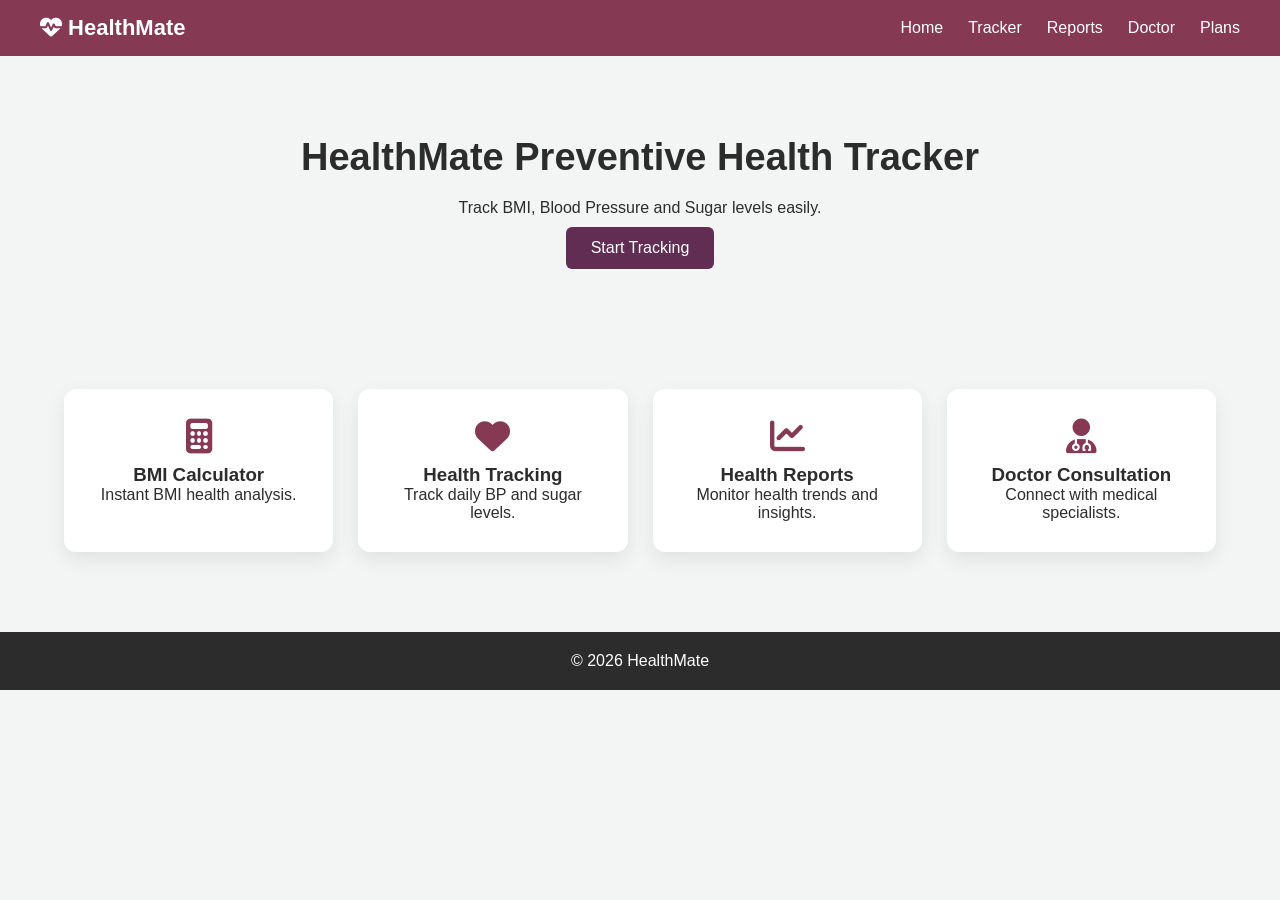
<file: index.html>
<!DOCTYPE html>
<html>

<head>

<!-- Page Title -->
<title>HealthMate</title>

<!-- Responsive Design -->
<meta name="viewport" content="width=device-width, initial-scale=1.0">

<meta charset="UTF-8">

<!-- External CSS -->
<link rel="stylesheet" href="style.css">

<!-- Font Awesome Icons -->
<link rel="stylesheet"
href="https://cdnjs.cloudflare.com/ajax/libs/font-awesome/6.5.0/css/all.min.css">

<!-- External JavaScript -->
<script src="script.js"></script>

</head>

<body>

<!-- Navigation Bar -->
<nav class="navbar">

<!-- Logo -->
<div class="logo">
<i class="fa-solid fa-heart-pulse"></i> HealthMate
</div>

<!-- Navigation Links -->
<ul class="nav-links">
<li><a href="index.html">Home</a></li>
<li><a href="tracker.html">Tracker</a></li>
<li><a href="reports.html">Reports</a></li>
<li><a href="doctor.html">Doctor</a></li>
<li><a href="plans.html">Plans</a></li>
</ul>

</nav>


<!-- Hero Section -->
<section class="hero">

<h1>HealthMate Preventive Health Tracker</h1>

<p>Track BMI, Blood Pressure and Sugar levels easily.</p>

<!-- Call To Action Button -->
<a href="tracker.html" class="btn">
Start Tracking
</a>

</section>


<!-- Feature Cards Section -->
<div class="container">

<div class="grid">

<!-- BMI Calculator Feature -->
<div class="card">
<i class="fa-solid fa-calculator"></i>
<h3>BMI Calculator</h3>
<p>Instant BMI health analysis.</p>
</div>

<!-- Health Tracking Feature -->
<div class="card">
<i class="fa-solid fa-heart"></i>
<h3>Health Tracking</h3>
<p>Track daily BP and sugar levels.</p>
</div>

<!-- Reports Feature -->
<div class="card">
<i class="fa-solid fa-chart-line"></i>
<h3>Health Reports</h3>
<p>Monitor health trends and insights.</p>
</div>

<!-- Doctor Consultation Feature -->
<div class="card">
<i class="fa-solid fa-user-doctor"></i>
<h3>Doctor Consultation</h3>
<p>Connect with medical specialists.</p>
</div>

</div>

</div>


<!-- Footer -->
<footer>
<p>© 2026 HealthMate</p>
</footer>

</body>
</html>
</file>
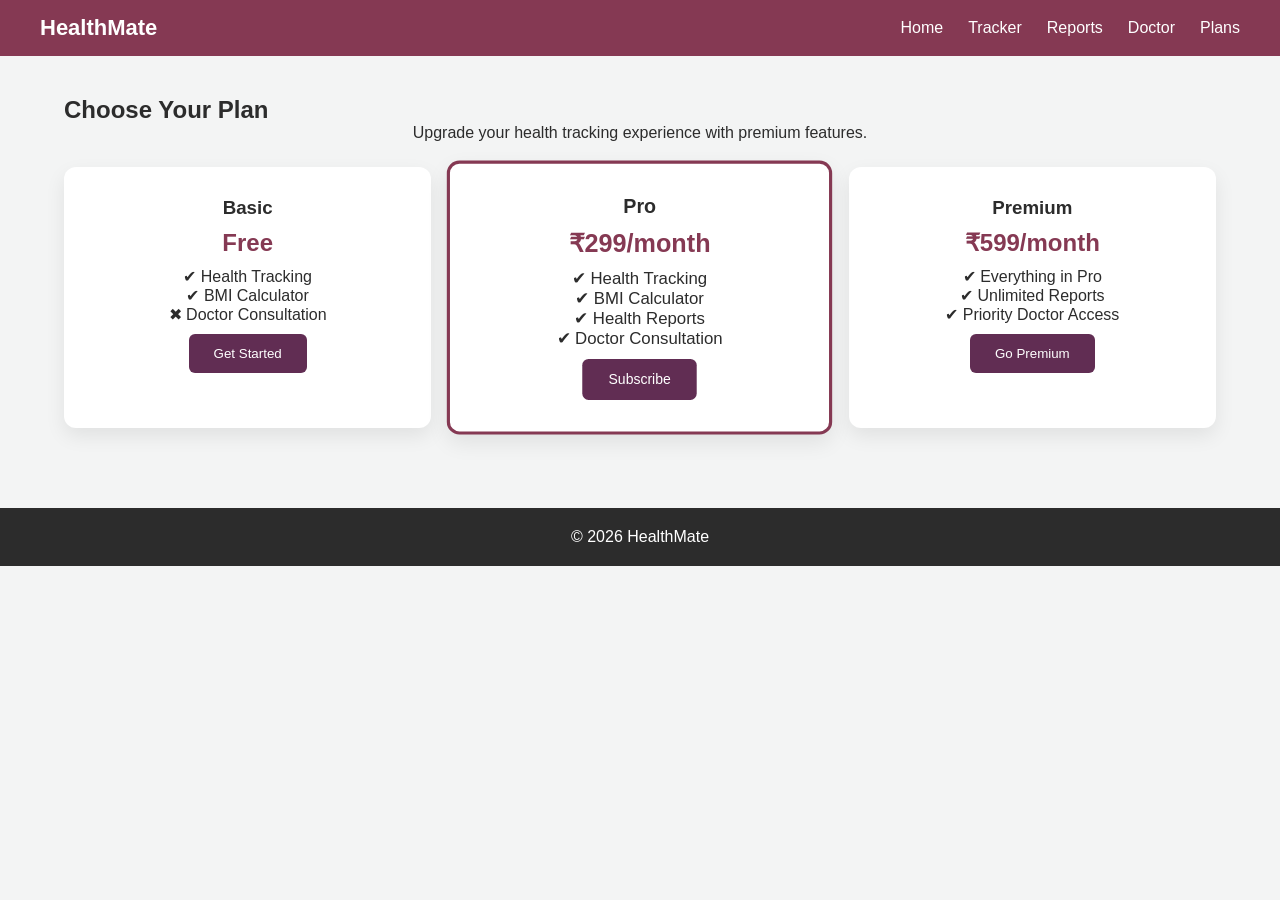
<file: plans.html>
<!DOCTYPE html>
<html>

<head>

<title>Subscription Plans</title>

<meta name="viewport" content="width=device-width, initial-scale=1.0">

<meta charset="UTF-8">

<link rel="stylesheet" href="style.css">

<script src="script.js"></script>

</head>

<body>

<!-- Navigation Bar -->
<nav class="navbar">

<div class="logo">HealthMate</div>

<ul class="nav-links">
<li><a href="index.html">Home</a></li>
<li><a href="tracker.html">Tracker</a></li>
<li><a href="reports.html">Reports</a></li>
<li><a href="doctor.html">Doctor</a></li>
<li><a href="plans.html">Plans</a></li>
</ul>

</nav>


<!-- Plans Section -->
<div class="container">

<h2>Choose Your Plan</h2>
<p style="text-align:center;margin-bottom:25px;">
Upgrade your health tracking experience with premium features.
</p>

<div class="grid">


<!-- Basic Plan -->
<div class="card plan">

<h3>Basic</h3>

<h2>Free</h2>

<p>✔ Health Tracking</p>
<p>✔ BMI Calculator</p>
<p>✖ Doctor Consultation</p>

<button class="btn" onclick="subscribePlan(this,'Basic')">
Get Started
</button>

</div>


<!-- Pro Plan -->
<div class="card plan highlight">

<h3>Pro</h3>

<h2>₹299/month</h2>

<p>✔ Health Tracking</p>
<p>✔ BMI Calculator</p>
<p>✔ Health Reports</p>
<p>✔ Doctor Consultation</p>

<button class="btn" onclick="subscribePlan(this,'Pro')">
Subscribe
</button>

</div>


<!-- Premium Plan -->
<div class="card plan">

<h3>Premium</h3>

<h2>₹599/month</h2>

<p>✔ Everything in Pro</p>
<p>✔ Unlimited Reports</p>
<p>✔ Priority Doctor Access</p>

<button class="btn" onclick="subscribePlan(this,'Premium')">
Go Premium
</button>

</div>


</div>

</div>


<!-- Footer -->
<footer>

<p>© 2026 HealthMate</p>

</footer>

</body>
</html>
</file>
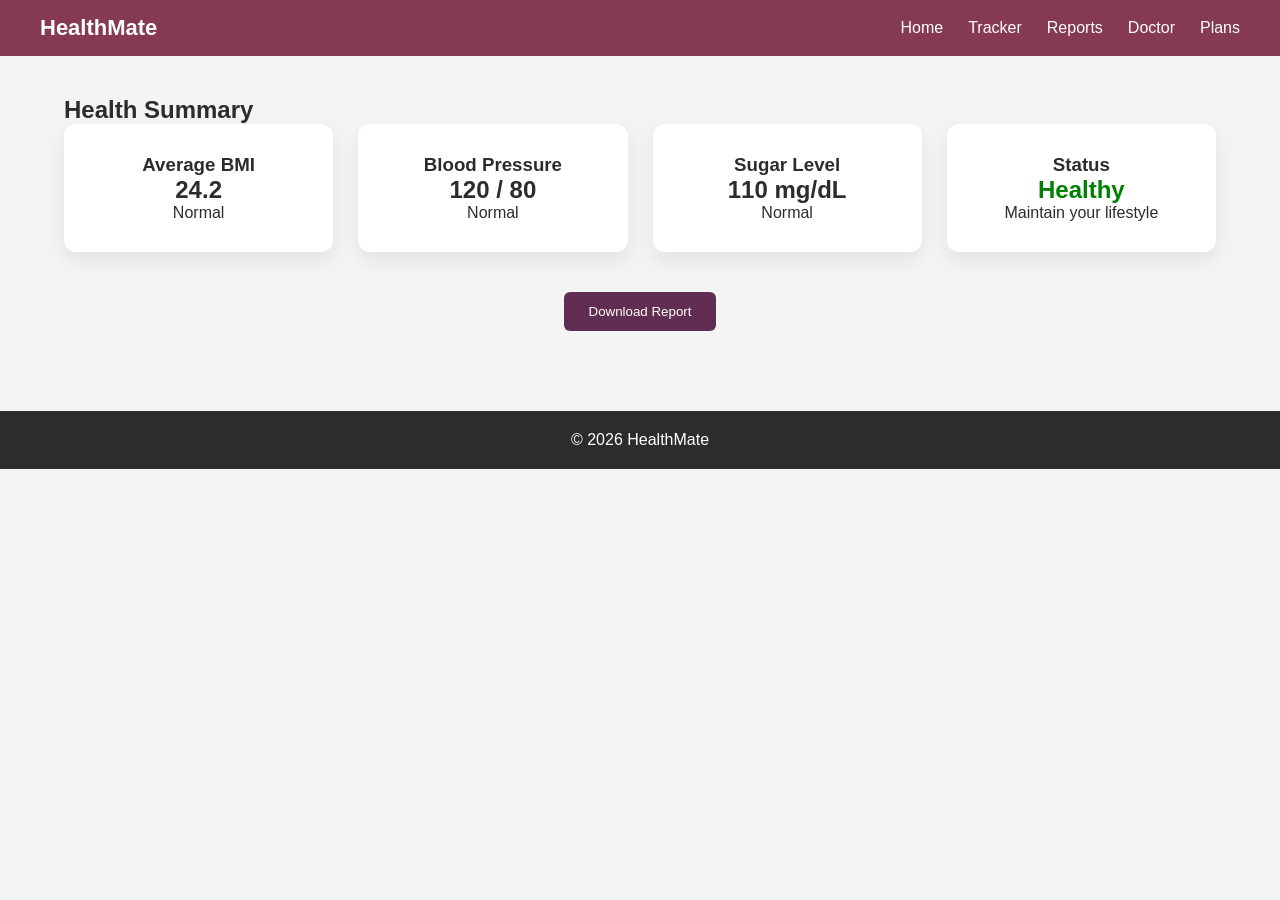
<file: reports.html>
<!DOCTYPE html>
<html>

<head>

<title>Health Reports</title>

<meta name="viewport" content="width=device-width, initial-scale=1.0">

<meta charset="UTF-8">

<link rel="stylesheet" href="style.css">

<script src="script.js"></script>

</head>

<body>

<!-- Navigation Bar -->
<nav class="navbar">

<div class="logo">HealthMate</div>

<ul class="nav-links">
<li><a href="index.html">Home</a></li>
<li><a href="tracker.html">Tracker</a></li>
<li><a href="reports.html">Reports</a></li>
<li><a href="doctor.html">Doctor</a></li>
<li><a href="plans.html">Plans</a></li>
</ul>

</nav>


<!-- Health Summary Dashboard -->
<div class="container">

<h2>Health Summary</h2>

<div class="grid">

<div class="card">
<h3>Average BMI</h3>
<h2>24.2</h2>
<p>Normal</p>
</div>

<div class="card">
<h3>Blood Pressure</h3>
<h2>120 / 80</h2>
<p>Normal</p>
</div>

<div class="card">
<h3>Sugar Level</h3>
<h2>110 mg/dL</h2>
<p>Normal</p>
</div>

<div class="card">
<h3>Status</h3>
<h2 style="color:green;">Healthy</h2>
<p>Maintain your lifestyle</p>
</div>

</div>

<!-- Download Report Button -->
<div style="text-align:center;margin-top:30px;">
<button class="btn" onclick="window.print()">
Download Report
</button>
</div>

</div>


<!-- Footer -->
<footer>
<p>© 2026 HealthMate</p>
</footer>

</body>
</html>
</file>
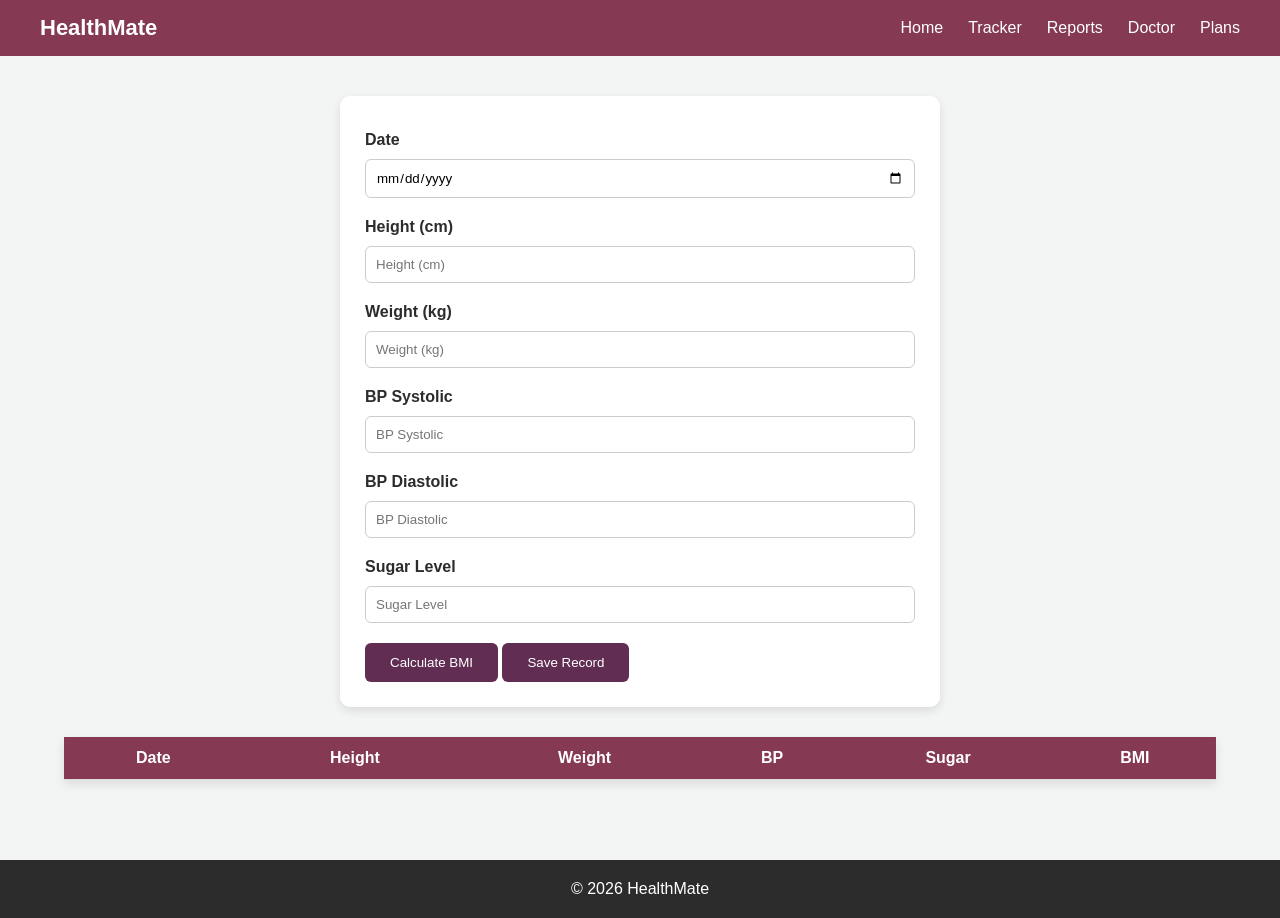
<file: tracker.html>
<!DOCTYPE html>
<html>

<head>

<title>Health Tracker</title>

<meta name="viewport" content="width=device-width, initial-scale=1.0">

<!-- External CSS -->
<link rel="stylesheet" href="style.css">

<!-- External JavaScript -->
<script src="script.js"></script>

</head>

<body>

<!-- Navigation Bar -->
<nav class="navbar">

<div class="logo">HealthMate</div>

<ul class="nav-links">
<li><a href="index.html">Home</a></li>
<li><a href="tracker.html">Tracker</a></li>
<li><a href="reports.html">Reports</a></li>
<li><a href="doctor.html">Doctor</a></li>
<li><a href="plans.html">Plans</a></li>
</ul>

</nav>


<!-- Health Input Form -->
<div class="container">

<form>

<!-- Date Input -->
<label for="date">Date</label>
<input type="date" id="date" required>

<!-- Height Input -->
<label for="height">Height (cm)</label>
<input type="number" id="height" placeholder="Height (cm)" required>

<!-- Weight Input -->
<label for="weight">Weight (kg)</label>
<input type="number" id="weight" placeholder="Weight (kg)" required>

<!-- Blood Pressure Inputs -->
<label for="sys">BP Systolic</label>
<input type="number" id="sys" placeholder="BP Systolic" required>

<label for="dia">BP Diastolic</label>
<input type="number" id="dia" placeholder="BP Diastolic" required>

<!-- Sugar Level -->
<label for="sugar">Sugar Level</label>
<input type="number" id="sugar" placeholder="Sugar Level" step="0.1" required>

<!-- BMI Calculation Button -->
<button type="button" onclick="calculateBMI()" class="btn">
Calculate BMI
</button>

<!-- Save Health Record -->
<button type="button" onclick="saveRecord()" class="btn">
Save Record
</button>

<!-- BMI Result Display -->
<div id="bmiResult"></div>

</form>


<!-- Health Records Table -->
<table>

<thead>
<tr>
<th>Date</th>
<th>Height</th>
<th>Weight</th>
<th>BP</th>
<th>Sugar</th>
<th>BMI</th>
</tr>
</thead>

<tbody id="recordsTable"></tbody>

</table>

</div>


<!-- Footer -->
<footer>
<p>© 2026 HealthMate</p>
</footer>

</body>
</html>
</file>
<file: style.css>
*{
margin:0;
padding:0;
box-sizing:border-box;
font-family:Arial, Helvetica, sans-serif;
}

body{
background:#F3F4F4;
color:#2C2C2C;
}

/* NAVBAR */

.navbar{
display:flex;
justify-content:space-between;
align-items:center;
padding:15px 40px;
background:#853953;
color:white;
position:sticky;
top:0;
}

.logo{
font-size:22px;
font-weight:bold;
}

.nav-links{
display:flex;
gap:25px;
list-style:none;
}

.nav-links a{
color:white;
text-decoration:none;
font-weight:500;
}

.nav-links a:hover{
opacity:0.7;
}

/* HERO */

.hero{
text-align:center;
padding:80px 20px;
}

.hero h1{
font-size:38px;
margin-bottom:20px;
}

/* BUTTON */

.btn{
background:#612D53;
color:white;
padding:12px 25px;
border:none;
border-radius:6px;
cursor:pointer;
margin-top:10px;
text-decoration:none;
display:inline-block;
}
.btn:hover{
background:#853953;
transform:scale(1.05);
}

/* CONTAINER */

.container{
width:90%;
margin:auto;
padding:40px 0;
}

/* GRID */

.grid{
display:grid;
grid-template-columns:repeat(auto-fit,minmax(250px,1fr));
gap:25px;
}

/* CARDS */

.card{
background:white;
padding:30px;
border-radius:12px;
box-shadow:0 8px 20px rgba(0,0,0,0.08);
transition:0.3s;
text-align:center;
}

.card:hover{
transform:translateY(-10px);
}

.card i{
font-size:35px;
color:#853953;
margin-bottom:10px;
}

/* FORM */

form{
background:white;
padding:25px;
border-radius:10px;
max-width:600px;
margin:auto;
box-shadow:0 4px 10px rgba(0,0,0,0.1);
}

form input{
width:100%;
padding:10px;
margin:10px 0;
border-radius:6px;
border:1px solid #ccc;
}

/* TABLE */

table{
width:100%;
margin-top:30px;
border-collapse:collapse;
background:white;
box-shadow:0 4px 10px rgba(0,0,0,0.1);
}

th,td{
padding:12px;
text-align:center;
border-bottom:1px solid #ddd;
}

th{
background:#853953;
color:white;
}

/* DOCTOR IMAGE */

.doctor img{
width:100px;
border-radius:50%;
margin-bottom:10px;
}

/* PLANS */

.plan h2{
color:#853953;
margin:10px 0;
}

.highlight{
border:3px solid #853953;
transform:scale(1.05);
}

/* FOOTER */

footer{
margin-top:40px;
text-align:center;
padding:20px;
background:#2C2C2C;
color:white;
}


/* ================================= */
/* ADDED IMPROVEMENTS FOR ASSIGNMENT */
/* ================================= */

/* LABEL STYLING */

form label{
display:block;
font-weight:600;
margin-top:10px;
}

/* FADE IN ANIMATION */

.card{
animation:fadeIn 0.8s ease-in;
}

@keyframes fadeIn{
from{
opacity:0;
transform:translateY(20px);
}
to{
opacity:1;
transform:translateY(0);
}
}


/* RESPONSIVE DESIGN */

@media (max-width:1024px){

.hero h1{
font-size:32px;
}

.container{
width:95%;
}

}


@media (max-width:768px){

.navbar{
flex-direction:column;
gap:10px;
}

.nav-links{
flex-direction:column;
align-items:center;
gap:10px;
}

.hero{
padding:60px 20px;
}

.hero h1{
font-size:28px;
}

}


@media (max-width:480px){

.hero h1{
font-size:24px;
}

.btn{
padding:10px 18px;
}

form{
padding:20px;
}

}
/* PRINT MODE */

@media print {

.navbar{
display:none;
}

footer{
display:none;
}

.btn{
display:none;
}

}
</file>
